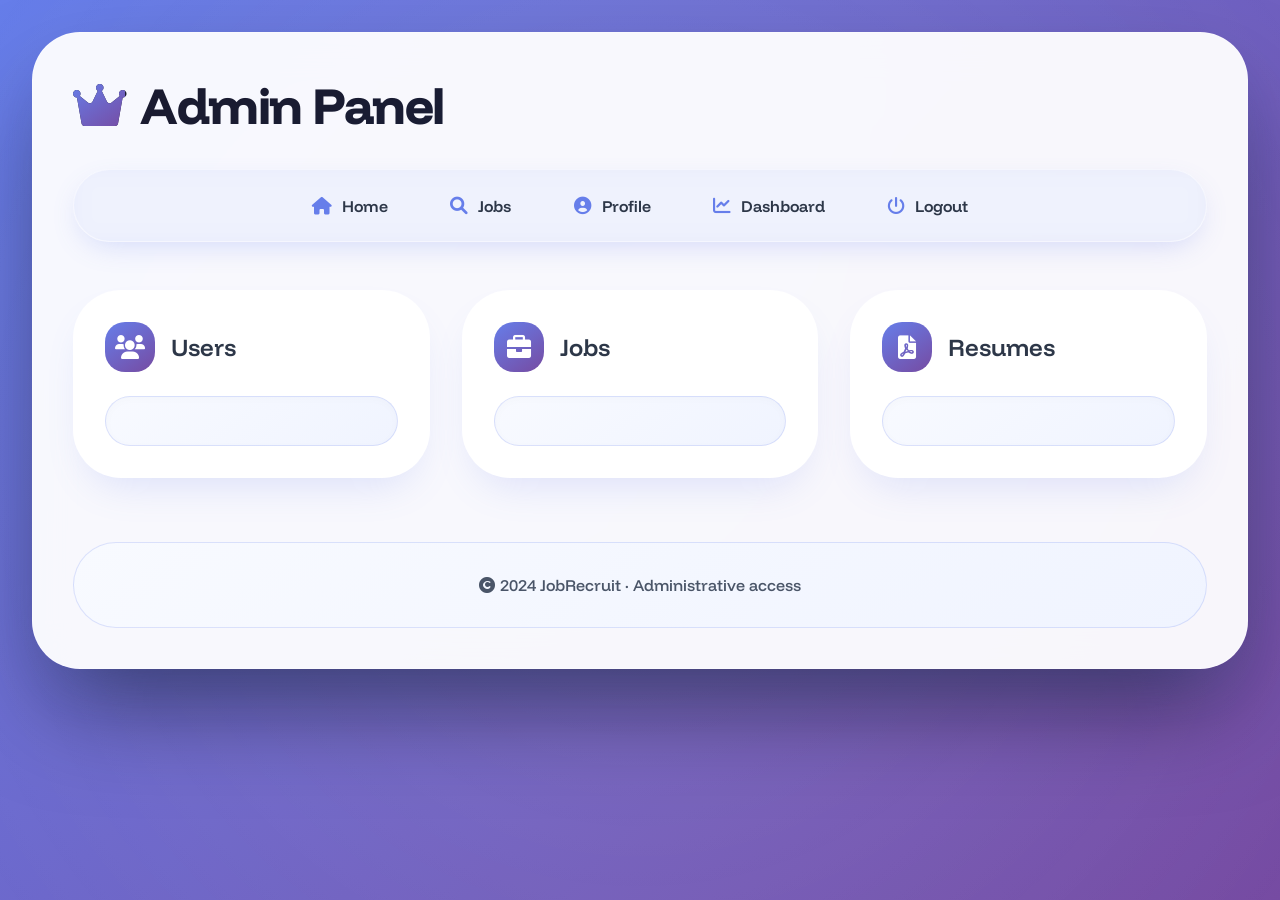
<file: admin.html>
<!DOCTYPE html>
<html lang="en">
<head>
    <meta charset="UTF-8">
    <meta name="viewport" content="width=device-width, initial-scale=1.0">
    <title>Admin Panel · JobRecruit</title>
    <link rel="stylesheet" href="https://cdnjs.cloudflare.com/ajax/libs/font-awesome/6.0.0-beta3/css/all.min.css">
    <link rel="stylesheet" href="style.css">
</head>
<body>
    <div class="app-container">
        <h1><i class="fas fa-crown"></i> Admin Panel</h1>

        <nav>
            <a href="index.html"><i class="fas fa-home"></i> Home</a>
            <a href="jobs.html"><i class="fas fa-search"></i> Jobs</a>
            <a href="profile.html"><i class="fas fa-user-circle"></i> Profile</a>
            <a href="dashboard.html"><i class="fas fa-chart-line"></i> Dashboard</a>
            <!-- <a href="admin.html"><i class="fas fa-crown"></i> Admin</a> -->
            <!-- <a href="login.html"><i class="fas fa-sign-in-alt"></i> Login</a>
            <a href="register.html"><i class="fas fa-user-plus"></i> Register</a> -->
            <a href="#" onclick="logout()"><i class="fas fa-power-off"></i> Logout</a>
        </nav>

        <div style="display: grid; grid-template-columns: repeat(3, 1fr); gap: 2rem;">
            <div style="background: white; border-radius: 48px; padding: 2rem; box-shadow: 0 20px 40px -15px rgba(102, 126, 234, 0.2);">
                <div style="display: flex; align-items: center; gap: 1rem; margin-bottom: 1.5rem;">
                    <div style="width: 50px; height: 50px; background: linear-gradient(145deg, #667eea, #764ba2); border-radius: 20px; display: flex; align-items: center; justify-content: center;">
                        <i class="fas fa-users" style="color: white; font-size: 1.5rem;"></i>
                    </div>
                    <h3 style="margin: 0;">Users</h3>
                </div>
                <ul id="users"></ul>
            </div>
            
            <div style="background: white; border-radius: 48px; padding: 2rem; box-shadow: 0 20px 40px -15px rgba(102, 126, 234, 0.2);">
                <div style="display: flex; align-items: center; gap: 1rem; margin-bottom: 1.5rem;">
                    <div style="width: 50px; height: 50px; background: linear-gradient(145deg, #667eea, #764ba2); border-radius: 20px; display: flex; align-items: center; justify-content: center;">
                        <i class="fas fa-briefcase" style="color: white; font-size: 1.5rem;"></i>
                    </div>
                    <h3 style="margin: 0;">Jobs</h3>
                </div>
                <ul id="jobs"></ul>
            </div>
            
            <div style="background: white; border-radius: 48px; padding: 2rem; box-shadow: 0 20px 40px -15px rgba(102, 126, 234, 0.2);">
                <div style="display: flex; align-items: center; gap: 1rem; margin-bottom: 1.5rem;">
                    <div style="width: 50px; height: 50px; background: linear-gradient(145deg, #667eea, #764ba2); border-radius: 20px; display: flex; align-items: center; justify-content: center;">
                        <i class="fas fa-file-pdf" style="color: white; font-size: 1.5rem;"></i>
                    </div>
                    <h3 style="margin: 0;">Resumes</h3>
                </div>
                <ul id="resumeList"></ul>
            </div>
        </div>

        <footer>
            <i class="fas fa-copyright"></i> 2024 JobRecruit · Administrative access
        </footer>
    </div>

    <script src="admin.js"></script>
</body>
</html>
</file>
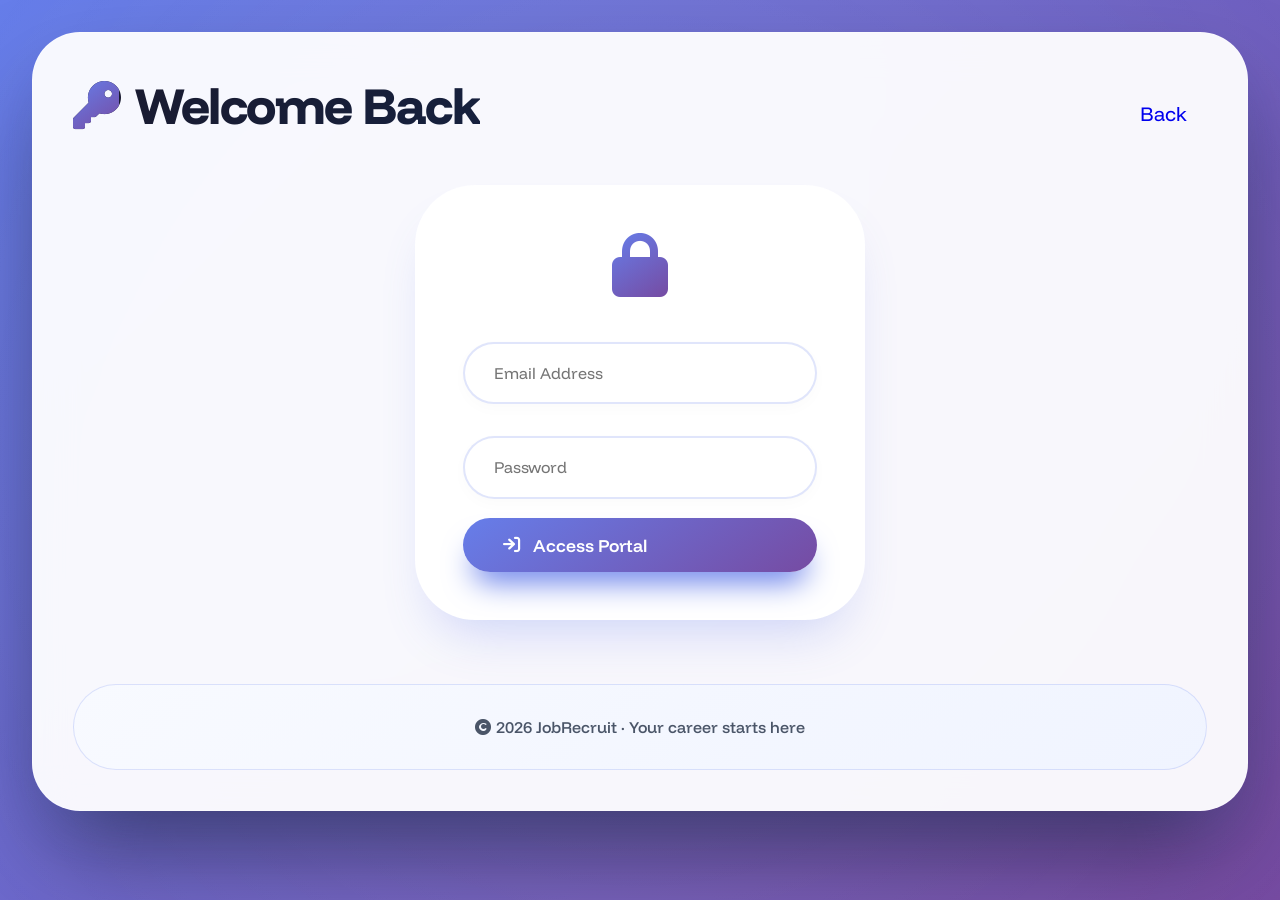
<file: dashboard.html>
<!DOCTYPE html>
<html lang="en">
<head>
    <meta charset="UTF-8">
    <meta name="viewport" content="width=device-width, initial-scale=1.0">
    <title>Recruiter Dashboard · JobRecruit</title>
    <link rel="stylesheet" href="https://cdnjs.cloudflare.com/ajax/libs/font-awesome/6.0.0-beta3/css/all.min.css">
    <link rel="stylesheet" href="style.css">
</head>
<body>
    <div class="app-container">
        <h1><i class="fas fa-chart-line"></i> Recruiter Dashboard</h1>

        <nav>
            <!-- <a href="index.html"><i class="fas fa-home"></i> Home</a> -->
            <a href="jobs.html"><i class="fas fa-search"></i> Jobs</a>
            <a href="profile.html"><i class="fas fa-user-circle"></i> Profile</a>
            <a href="dashboard.html"><i class="fas fa-chart-line"></i> Dashboard</a>
            <!-- <a href="admin.html"><i class="fas fa-crown"></i> Admin</a>
            <a href="login.html"><i class="fas fa-sign-in-alt"></i> Login</a>
            <a href="register.html"><i class="fas fa-user-plus"></i> Register</a> -->
            <a href="#" onclick="logout()"><i class="fas fa-power-off"></i> Logout</a>
        </nav>

        <div style="display:flex; justify-content: space-between; align-items: center; background: linear-gradient(145deg, #667eea, #764ba2); border-radius: 48px; padding: 2rem; color: white; margin-bottom: 2rem;">
            <div style="display: flex; align-items: center; gap: 1rem;">
                <i class="fas fa-chart-pie" style="font-size: 3rem;"></i>
                <div>
                    <h2 style="color: white; margin: 0;">Your Posted Jobs</h2>
                    <p style="opacity: 0.9;">Track and manage your job listings</p>
                </div>
            </div>
            <a href="recruiter.html" style="margin: 0; text-decoration: none; font-size: 15px; padding: 10px 15px; background-color: white; border-radius: 10px;">Add a new Job</a>
        </div>

        <ul id="postedJobs">
            <li><i class="fas fa-spinner fa-pulse"></i> Loading your posted jobs...</li>
        </ul>

        <footer>
            <i class="fas fa-copyright"></i> 2026 JobRecruit · Manage your recruitment
        </footer>
    </div>

    <script src="dashboard.js"></script>
    <script src="app.js"></script>

</body>
</html>
</file>
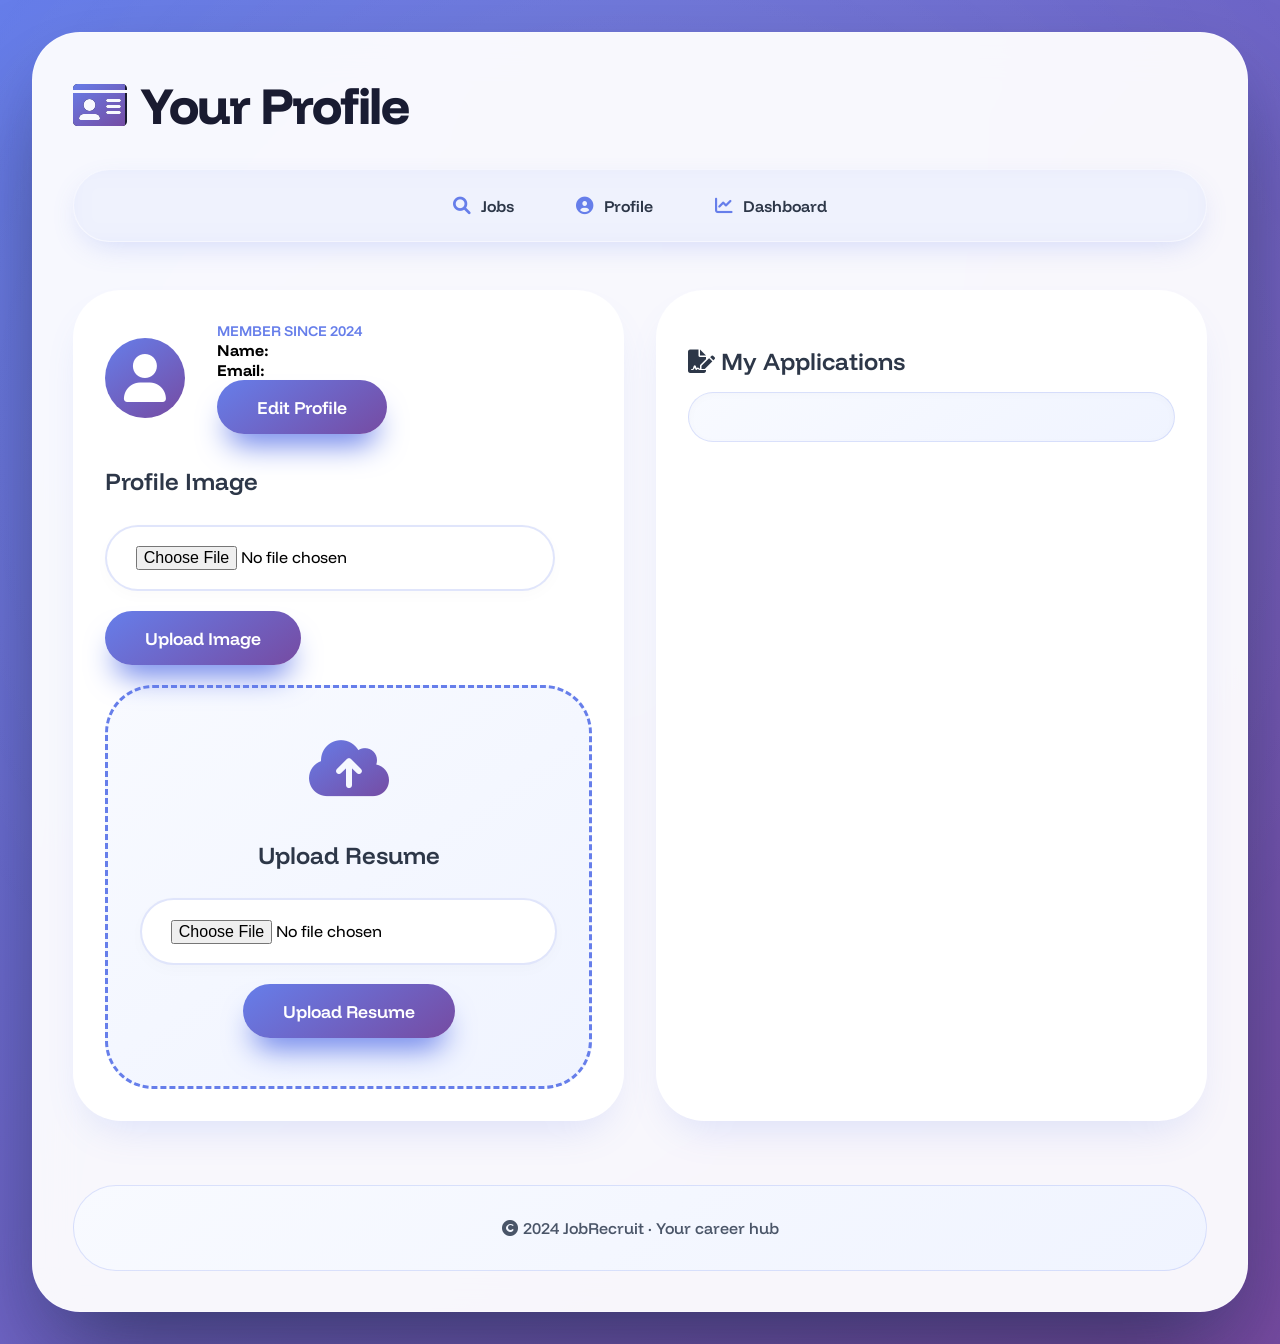
<file: profile.html>
<!DOCTYPE html>
<html lang="en">
<head>

<meta charset="UTF-8">
<meta name="viewport" content="width=device-width, initial-scale=1.0">
<title>Your Profile · JobRecruit</title>

<link rel="stylesheet" href="https://cdnjs.cloudflare.com/ajax/libs/font-awesome/6.0.0-beta3/css/all.min.css">
<link rel="stylesheet" href="style.css">

</head>

<body>

<div class="app-container">

<h1><i class="fas fa-id-card"></i> Your Profile</h1>

<nav>

<!-- <a href="index.html"><i class="fas fa-home"></i> Home</a> -->
<a href="jobs.html"><i class="fas fa-search"></i> Jobs</a>
<a href="profile.html"><i class="fas fa-user-circle"></i> Profile</a>
<a href="dashboard.html"><i class="fas fa-chart-line"></i> Dashboard</a>
<!-- <a href="admin.html"><i class="fas fa-crown"></i> Admin</a> -->
<!-- <a href="login.html"><i class="fas fa-sign-in-alt"></i> Login</a>
<a href="register.html"><i class="fas fa-user-plus"></i> Register</a> -->
<a href="#" onclick="logout()"><i class="fas fa-power-off"></i> Logout</a>

</nav>

<div style="display:grid;grid-template-columns:1fr 1fr;gap:2rem;">

<!-- PROFILE CARD -->

<div style="background:white;border-radius:48px;padding:2rem;box-shadow:0 20px 40px -15px rgba(102,126,234,0.2);">

<div style="display:flex;align-items:center;gap:2rem;margin-bottom:2rem;">

<div style="width:80px;height:80px;background:linear-gradient(145deg,#667eea,#764ba2);border-radius:50%;display:flex;align-items:center;justify-content:center;overflow:hidden;">

<img id="profileImage" style="width:100%;height:100%;object-fit:cover;display:none">

<i id="defaultIcon" class="fas fa-user" style="font-size:3rem;color:white;"></i>

</div>

<div>

<p style="font-size:0.9rem;color:#667eea;font-weight:600;">MEMBER SINCE 2024</p>

<p><strong>Name:</strong> <span id="userName"></span></p>

<p><strong>Email:</strong> <span id="userEmail"></span></p>

<button onclick="editProfile()">Edit Profile</button>

</div>

</div>

<h3>Profile Image</h3>

<input type="file" id="imageUpload">

<button onclick="uploadImage()">Upload Image</button>

<br><br>

<div class="resume-upload-area">

<i class="fas fa-cloud-upload-alt"></i>

<h3>Upload Resume</h3>

<input type="file" id="resumeFile">

<button onclick="uploadResume()">Upload Resume</button>

<p id="resumeStatus"></p>

</div>

</div>

<!-- APPLICATIONS -->

<div style="background:white;border-radius:48px;padding:2rem;box-shadow:0 20px 40px -15px rgba(102,126,234,0.2);">

<h3><i class="fas fa-file-signature"></i> My Applications</h3>

<ul id="applications"></ul>

</div>

</div>

<footer>

<i class="fas fa-copyright"></i> 2024 JobRecruit · Your career hub

</footer>

</div>

<script src="app.js"></script>
<script src="app.js"></script>

</body>
</html>
</file>
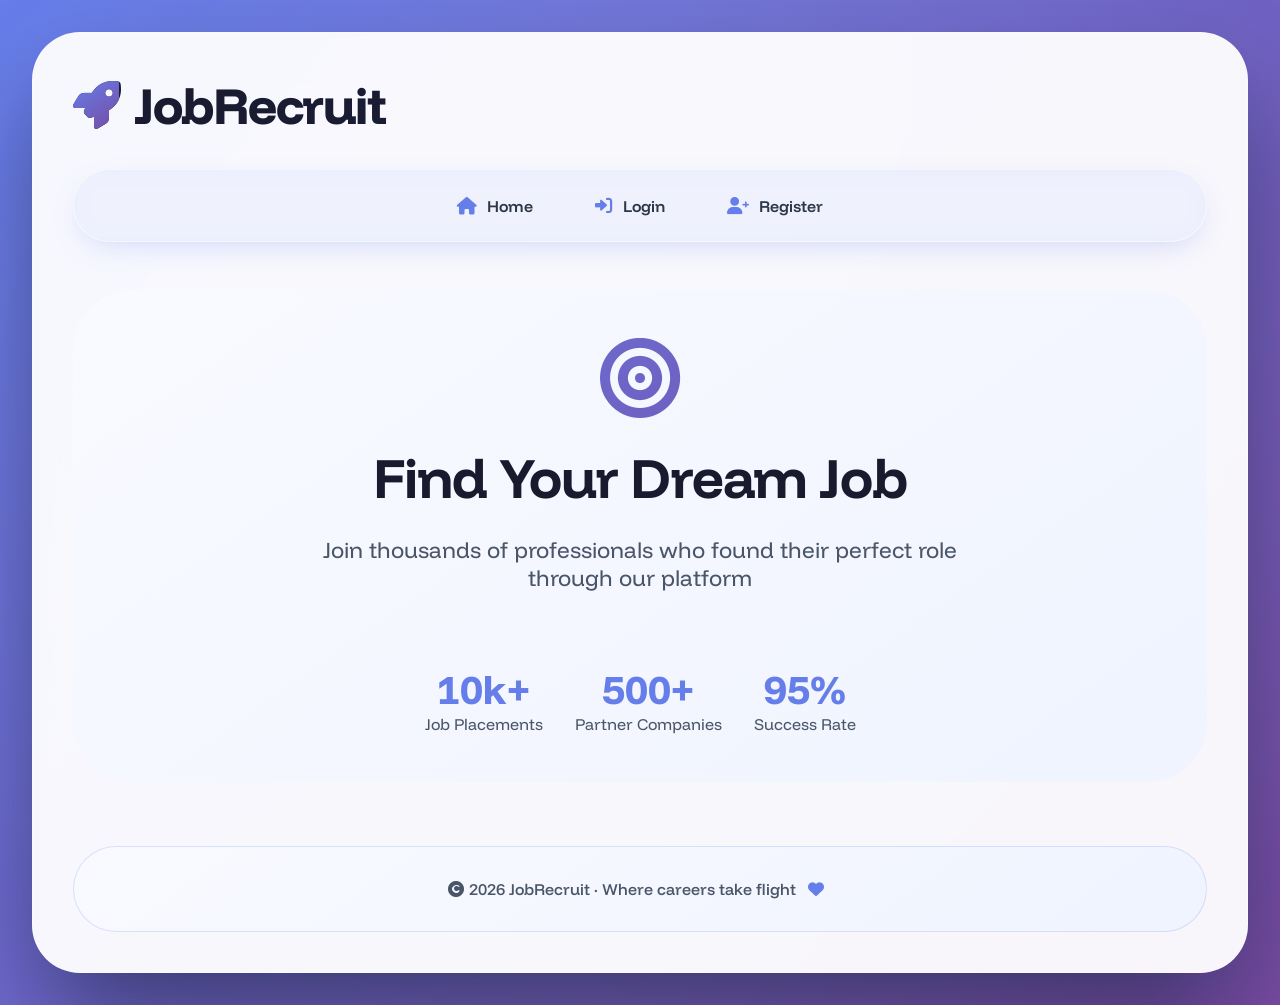
<file: test.html>
<!DOCTYPE html>
<html lang="en">
<head>
    <meta charset="UTF-8">
    <meta name="viewport" content="width=device-width, initial-scale=1.0">
    <title>JobRecruit · Elite Career Portal</title>
 
    <link rel="stylesheet" href="https://cdnjs.cloudflare.com/ajax/libs/font-awesome/6.0.0-beta3/css/all.min.css">
    <link rel="stylesheet" href="style.css">
</head>
<body>
    <div class="app-container">
        <h1>
            <i class="fas fa-rocket"></i>
            JobRecruit
        </h1>

        <nav>
            <a href="index.html"><i class="fas fa-home"></i> Home</a>
            <!-- <a href="jobs.html"><i class="fas fa-search"></i> Jobs</a>
            <a href="profile.html"><i class="fas fa-user-circle"></i> Profile</a>
            <a href="dashboard.html"><i class="fas fa-chart-line"></i> Dashboard</a> -->
            <!-- <a href="admin.html"><i class="fas fa-crown"></i> Admin</a> -->
            <a href="login.html"><i class="fas fa-sign-in-alt"></i> Login</a>
            <a href="register.html"><i class="fas fa-user-plus"></i> Register</a>
            <a href="#" onclick="logout()"><i class="fas fa-power-off"></i> Logout</a>
        </nav>

        <section style="display:flex; flex-direction: column; justify-content: center; text-align: center; padding: 3rem 2rem; background: linear-gradient(145deg, #f8faff, #f0f4ff); border-radius: 60px;">
            <i class="fas fa-bullseye" style="font-size: 5rem; background: linear-gradient(145deg, #667eea, #764ba2); -webkit-background-clip: text; -webkit-text-fill-color: transparent; margin-bottom: 1.5rem;"></i>
            <h2 style="font-size: 3.5rem; margin: 0;display: flex; justify-content: center;">Find Your Dream Job</h2>
            <p style="font-size: 1.4rem; color: #4a5568; max-width: 700px; margin: 1.5rem auto;">Join thousands of professionals who found their perfect role through our platform</p>
            
            <div style="display: flex; gap: 2rem; justify-content: center; margin-top: 3rem; flex-wrap: wrap;">
                <div style="text-align: center;">
                    <div style="font-size: 2.5rem; font-weight: 800; color: #667eea;">10k+</div>
                    <div style="color: #4a5568;">Job Placements</div>
                </div>
                <div style="text-align: center;">
                    <div style="font-size: 2.5rem; font-weight: 800; color: #667eea;">500+</div>
                    <div style="color: #4a5568;">Partner Companies</div>
                </div>
                <div style="text-align: center;">
                    <div style="font-size: 2.5rem; font-weight: 800; color: #667eea;">95%</div>
                    <div style="color: #4a5568;">Success Rate</div>
                </div>
            </div>
        </section>

        <footer>
            <i class="fas fa-copyright"></i> 2026 JobRecruit · Where careers take flight <i class="fas fa-heart" style="color: #667eea; margin: 0 0.5rem;"></i>
        </footer>
    </div>
    <script src="app.js"></script>
    <script src="app.js"></script>
</body>
</html>
</file>
<file: style.css>
@import url('https://fonts.googleapis.com/css2?family=Funnel+Display:wght@300..800&display=swap');

* {
    margin: 0;
    padding: 0;
    box-sizing: border-box;
    font-family: 'Funnel Display',sans-serif;
}

body {
    background: linear-gradient(135deg, #667eea 0%, #764ba2 100%);
    min-height: 100vh;
    padding: 2rem;
    position: relative;
    overflow-x: hidden;
}

/* Animated background */
body::before {
    content: '';
    position: fixed;
    width: 200%;
    height: 200%;
    top: -50%;
    left: -50%;
    background: radial-gradient(circle, rgba(255,255,255,0.1) 0%, transparent 50%);
    animation: rotate 30s linear infinite;
    z-index: 0;
}

@keyframes rotate {
    from { transform: rotate(0deg); }
    to { transform: rotate(360deg); }
}

.app-container {
    max-width: 1400px;
    margin: 0 auto;
    background: rgba(255, 255, 255, 0.95);
    backdrop-filter: blur(20px);
    border-radius: 48px;
    box-shadow: 0 50px 100px -20px rgba(0, 0, 0, 0.5), 0 30px 60px -30px rgba(102, 126, 234, 0.5);
    padding: 2.5rem;
    border: 1px solid rgba(255, 255, 255, 0.3);
    position: relative;
    z-index: 1;
    animation: slideUp 0.6s ease-out;
}

@keyframes slideUp {
    from {
        opacity: 0;
        transform: translateY(30px);
    }
    to {
        opacity: 1;
        transform: translateY(0);
    }
}

/* GOATED Typography */
h1 {
    font-size: 3.2rem;
    font-weight: 800;
    background: linear-gradient(145deg, #1a1a2e, #16213e);
    -webkit-background-clip: text;
    -webkit-text-fill-color: transparent;
    margin-bottom: 1rem;
    letter-spacing: -0.03em;
    display: flex;
    align-items: center;
    gap: 15px;
}

h1 i {
    background: linear-gradient(145deg, #667eea, #764ba2);
    -webkit-background-clip: text;
    -webkit-text-fill-color: transparent;
    font-size: 3rem;
}

h2 {
    font-size: 2.2rem;
    font-weight: 700;
    color: #1a1a2e;
    margin: 2rem 0 1.5rem;
    letter-spacing: -0.02em;
    display: flex;
    align-items: center;
    gap: 12px;
}

h2 i {
    background: linear-gradient(145deg, #667eea, #764ba2);
    -webkit-background-clip: text;
    -webkit-text-fill-color: transparent;
}

h3 {
    font-size: 1.5rem;
    font-weight: 600;
    color: #2d3748;
    margin: 1.5rem 0 1rem;
}

/* GOATED Navigation */
nav {
    background: rgba(102, 126, 234, 0.1);
    backdrop-filter: blur(10px);
    border-radius: 100px;
    padding: 0.8rem 1.5rem;
    margin: 2rem 0 3rem;
    border: 1px solid rgba(255, 255, 255, 0.5);
    display: flex;
    flex-wrap: wrap;
    gap: 0.3rem;
    justify-content: center;
    box-shadow: 0 10px 30px -10px rgba(102, 126, 234, 0.3);
}

nav a {
    color: #2d3748;
    text-decoration: none;
    font-weight: 600;
    padding: 0.8rem 1.8rem;
    border-radius: 60px;
    transition: all 0.3s cubic-bezier(0.4, 0, 0.2, 1);
    font-size: 1rem;
    display: inline-flex;
    align-items: center;
    gap: 10px;
    position: relative;
    overflow: hidden;
}

nav a i {
    font-size: 1.1rem;
    color: #667eea;
    transition: transform 0.3s;
}

nav a:hover {
    background: linear-gradient(145deg, #667eea, #764ba2);
    color: white;
    transform: translateY(-2px);
    box-shadow: 0 15px 30px -10px #667eea;
}

nav a:hover i {
    color: white;
    transform: scale(1.1);
}

/* GOATED Cards */
.card-grid {
    display: grid;
    grid-template-columns: repeat(auto-fill, minmax(300px, 1fr));
    gap: 2rem;
    margin: 2rem 0;
}

.job-card {
    background: white;
    border-radius: 32px;
    padding: 2rem;
    box-shadow: 0 20px 40px -15px rgba(0, 0, 0, 0.1);
    border: 1px solid rgba(102, 126, 234, 0.2);
    transition: all 0.4s cubic-bezier(0.4, 0, 0.2, 1);
    position: relative;
    overflow: hidden;
}

.job-card::before {
    content: '';
    position: absolute;
    top: 0;
    left: 0;
    right: 0;
    height: 4px;
    background: linear-gradient(90deg, #667eea, #764ba2);
    transform: scaleX(0);
    transition: transform 0.4s;
}

.job-card:hover {
    transform: translateY(-10px) scale(1.02);
    box-shadow: 0 40px 60px -15px rgba(102, 126, 234, 0.4);
    border-color: transparent;
}

.job-card:hover::before {
    transform: scaleX(1);
}

.job-card h3 {
    font-size: 1.8rem;
    margin: 0 0 0.5rem;
    color: #1a1a2e;
}

.job-card p {
    color: #4a5568;
    margin: 0.8rem 0;
    font-size: 1.1rem;
    display: flex;
    align-items: center;
    gap: 10px;
}

.job-card p i {
    color: #667eea;
    width: 24px;
}

/* GOATED Buttons */
button {
    background: linear-gradient(145deg, #667eea, #764ba2);
    color: white;
    border: none;
    font-weight: 600;
    padding: 1rem 2.5rem;
    border-radius: 60px;
    font-size: 1.1rem;
    cursor: pointer;
    transition: all 0.3s cubic-bezier(0.4, 0, 0.2, 1);
    box-shadow: 0 20px 30px -10px #667eea;
    display: inline-flex;
    align-items: center;
    gap: 12px;
    position: relative;
    overflow: hidden;
}

button::before {
    content: '';
    position: absolute;
    top: 50%;
    left: 50%;
    width: 0;
    height: 0;
    border-radius: 50%;
    background: rgba(255, 255, 255, 0.3);
    transform: translate(-50%, -50%);
    transition: width 0.6s, height 0.6s;
}

button:hover {
    transform: translateY(-3px) scale(1.05);
    box-shadow: 0 30px 40px -10px #667eea;
}

button:hover::before {
    width: 300px;
    height: 300px;
}

button:active {
    transform: translateY(0);
}

/* GOATED Inputs */
input, select {
    width: 100%;
    max-width: 450px;
    padding: 1.2rem 1.8rem;
    border: 2px solid rgba(102, 126, 234, 0.2);
    border-radius: 60px;
    font-size: 1rem;
    margin: 0.8rem 0 1.2rem;
    background: white;
    transition: all 0.3s;
    box-shadow: 0 5px 15px rgba(0, 0, 0, 0.02);
}

input:focus, select:focus {
    outline: none;
    border-color: #667eea;
    box-shadow: 0 10px 30px -10px #667eea;
    transform: scale(1.02);
}

/* GOATED Lists */
ul {
    list-style: none;
    background: linear-gradient(145deg, #f8faff, #f0f4ff);
    border-radius: 32px;
    padding: 1.5rem;
    border: 1px solid rgba(102, 126, 234, 0.2);
    box-shadow: inset 0 2px 10px rgba(0, 0, 0, 0.02);
}

ul li {
    padding: 1rem 1rem;
    border-bottom: 1px solid rgba(102, 126, 234, 0.1);
    display: flex;
    align-items: center;
    gap: 15px;
    font-size: 1.1rem;
    color: #2d3748;
    transition: all 0.2s;
}

ul li:hover {
    background: white;
    border-radius: 20px;
    padding-left: 2rem;
}

ul li i {
    color: #667eea;
    font-size: 1.3rem;
}

/* GOATED Resume Upload Area */
.resume-upload-area {
    background: linear-gradient(145deg, #f8faff, #f0f4ff);
    border: 3px dashed #667eea;
    border-radius: 48px;
    padding: 3rem 2rem;
    text-align: center;
    max-width: 500px;
    transition: all 0.3s;
    cursor: pointer;
}

.resume-upload-area:hover {
    background: white;
    border-color: #764ba2;
    transform: scale(1.02);
    box-shadow: 0 30px 50px -20px #667eea;
}

.resume-upload-area i {
    font-size: 4rem !important;
    background: linear-gradient(145deg, #667eea, #764ba2);
    -webkit-background-clip: text;
    -webkit-text-fill-color: transparent;
    margin-bottom: 1rem;
}

/* GOATED Badges */
.badge {
    background: linear-gradient(145deg, #667eea20, #764ba220);
    color: #667eea;
    font-size: 0.95rem;
    font-weight: 600;
    padding: 0.5rem 1.2rem;
    border-radius: 60px;
    border: 1px solid #667eea40;
    backdrop-filter: blur(5px);
}

/* GOATED Animations */
@keyframes float {
    0%, 100% { transform: translateY(0); }
    50% { transform: translateY(-10px); }
}

@keyframes pulse {
    0%, 100% { opacity: 1; }
    50% { opacity: 0.7; }
}

/* GOATED Footer */
footer {
    margin-top: 4rem;
    padding: 2rem;
    text-align: center;
    background: linear-gradient(145deg, #f8faff, #f0f4ff);
    border-radius: 100px;
    color: #4a5568;
    font-weight: 500;
    border: 1px solid rgba(102, 126, 234, 0.2);
}

/* GOATED Responsive */
@media (max-width: 768px) {
    body { padding: 1rem; }
    .app-container { padding: 1.5rem; }
    h1 { font-size: 2.2rem; }
    h2 { font-size: 1.8rem; }
    nav { border-radius: 30px; }
    nav a { padding: 0.6rem 1rem; }
}
</file>
